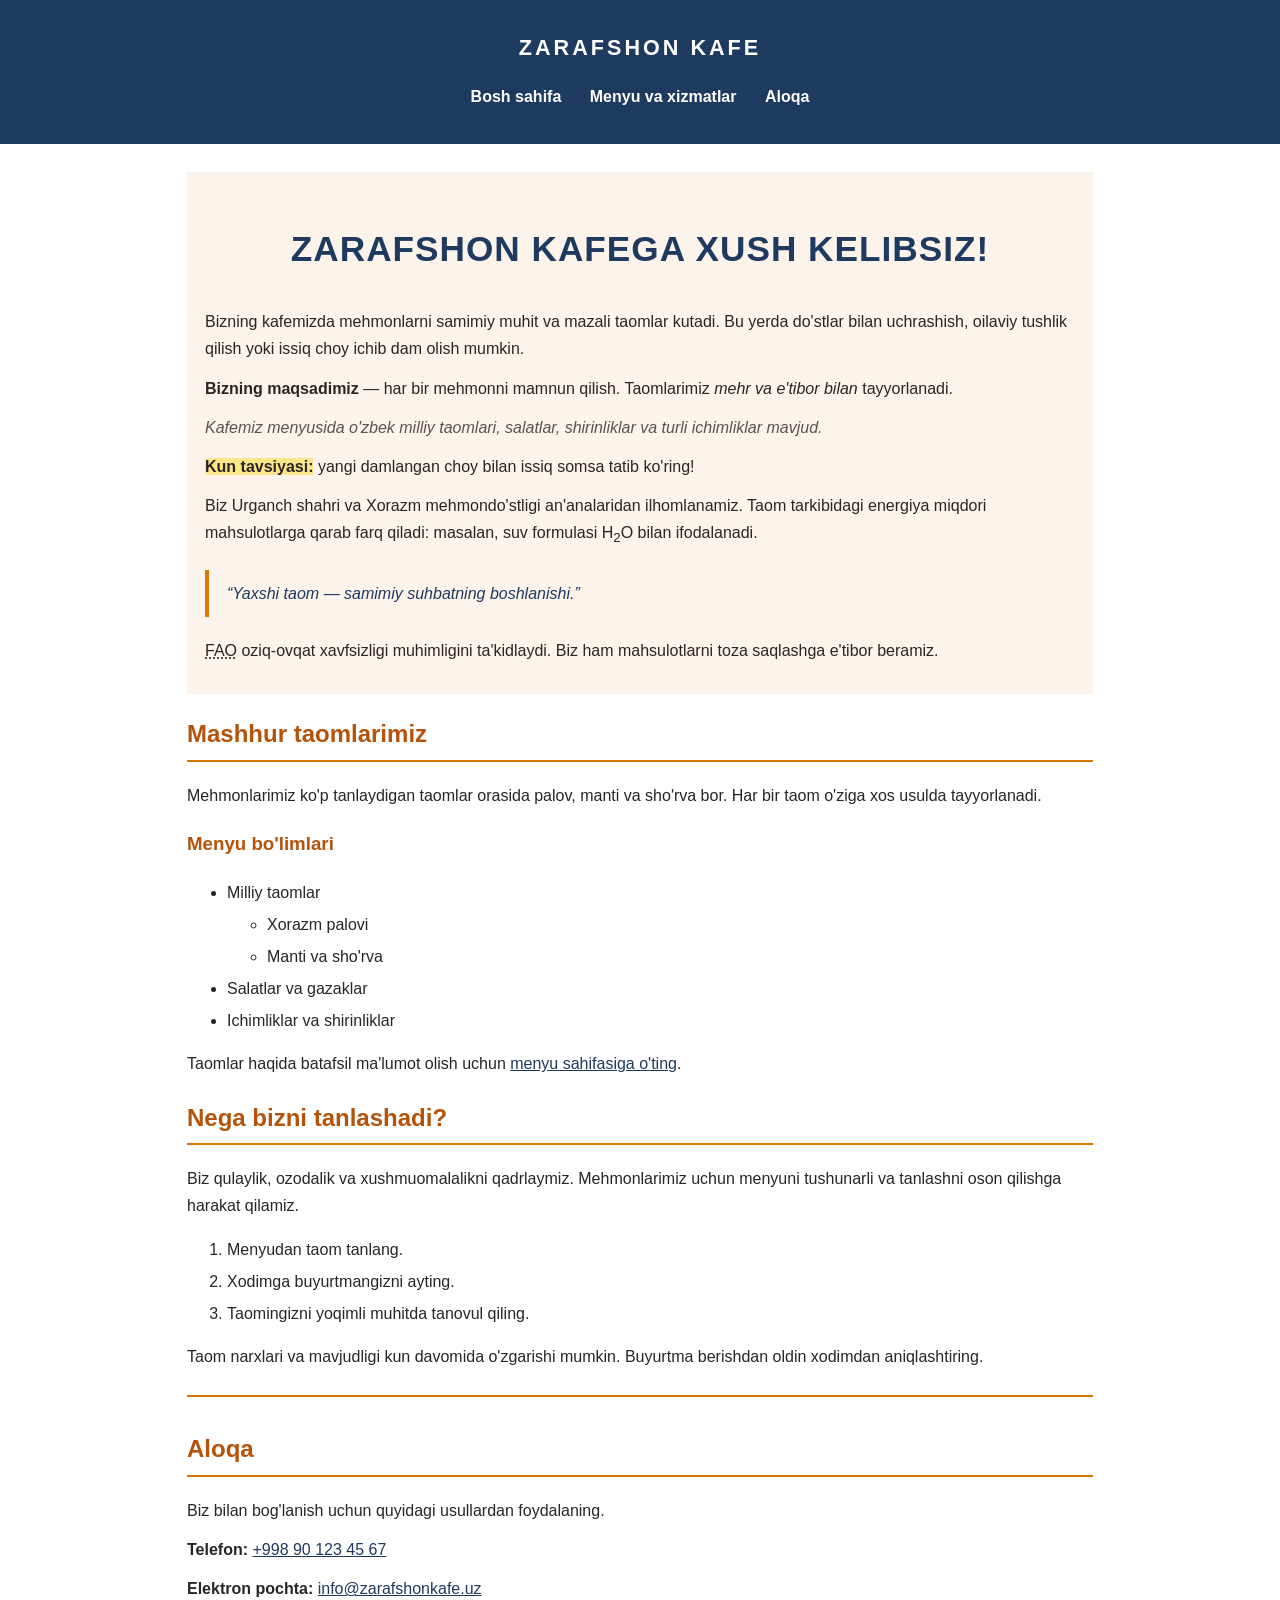
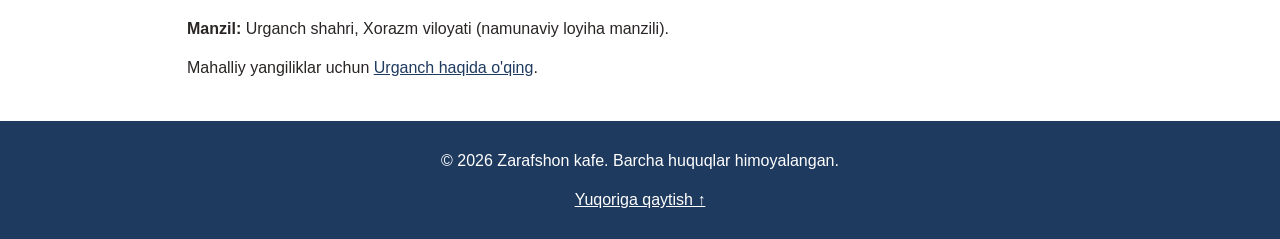
<file: index.html>
<!DOCTYPE html>
<html lang="uz">
<head>
    <meta charset="UTF-8">
    <meta name="viewport" content="width=device-width, initial-scale=1.0">
    <meta name="description" content="Zarafshon kafe menyusi, milliy taomlar, ichimliklar va aloqa ma'lumotlari.">
    <title>Zarafshon kafe | Bosh sahifa</title>
    <link rel="stylesheet" href="css/style.css">
</head>
<body id="yuqori">
    <header>
        <p class="belgi">ZARAFSHON KAFE</p>
        <nav aria-label="Asosiy navigatsiya">
            <ul>
                <li><a href="index.html">Bosh sahifa</a></li>
                <li><a href="batafsil.html">Menyu va xizmatlar</a></li>
                <li><a href="#aloqa">Aloqa</a></li>
            </ul>
        </nav>
    </header>

    <main>
        <section class="kirish">
            <h1>Zarafshon kafega xush kelibsiz!</h1>
            <p>Bizning kafemizda mehmonlarni samimiy muhit va mazali taomlar kutadi. Bu yerda do'stlar bilan uchrashish, oilaviy tushlik qilish yoki issiq choy ichib dam olish mumkin.</p>
            <p><strong>Bizning maqsadimiz</strong> — har bir mehmonni mamnun qilish. Taomlarimiz <em>mehr va e'tibor bilan</em> tayyorlanadi.</p>
            <p class="izoh">Kafemiz menyusida o'zbek milliy taomlari, salatlar, shirinliklar va turli ichimliklar mavjud.</p>
            <p><mark>Kun tavsiyasi:</mark> yangi damlangan choy bilan issiq somsa tatib ko'ring!</p>
            <p>Biz Urganch shahri va Xorazm mehmondo'stligi an'analaridan ilhomlanamiz. Taom tarkibidagi energiya miqdori mahsulotlarga qarab farq qiladi: masalan, suv formulasi H<sub>2</sub>O bilan ifodalanadi.</p>
            <blockquote>“Yaxshi taom — samimiy suhbatning boshlanishi.”</blockquote>
            <p><abbr title="Oziq-ovqat va qishloq xo'jaligi tashkiloti">FAO</abbr> oziq-ovqat xavfsizligi muhimligini ta'kidlaydi. Biz ham mahsulotlarni toza saqlashga e'tibor beramiz.</p>
        </section>

        <section>
            <h2>Mashhur taomlarimiz</h2>
            <p>Mehmonlarimiz ko'p tanlaydigan taomlar orasida palov, manti va sho'rva bor. Har bir taom o'ziga xos usulda tayyorlanadi.</p>
            <h3>Menyu bo'limlari</h3>
            <ul>
                <li>Milliy taomlar
                    <ul>
                        <li>Xorazm palovi</li>
                        <li>Manti va sho'rva</li>
                    </ul>
                </li>
                <li>Salatlar va gazaklar</li>
                <li>Ichimliklar va shirinliklar</li>
            </ul>
            <p>Taomlar haqida batafsil ma'lumot olish uchun <a href="batafsil.html">menyu sahifasiga o'ting</a>.</p>
        </section>

        <section>
            <h2>Nega bizni tanlashadi?</h2>
            <p>Biz qulaylik, ozodalik va xushmuomalalikni qadrlaymiz. Mehmonlarimiz uchun menyuni tushunarli va tanlashni oson qilishga harakat qilamiz.</p>
            <ol>
                <li>Menyudan taom tanlang.</li>
                <li>Xodimga buyurtmangizni ayting.</li>
                <li>Taomingizni yoqimli muhitda tanovul qiling.</li>
            </ol>
            <p>Taom narxlari va mavjudligi kun davomida o'zgarishi mumkin. Buyurtma berishdan oldin xodimdan aniqlashtiring.</p>
        </section>

        <section id="aloqa">
            <h2>Aloqa</h2>
            <p>Biz bilan bog'lanish uchun quyidagi usullardan foydalaning.</p>
            <p><strong>Telefon:</strong> <a href="tel:+998901234567">+998 90 123 45 67</a></p>
            <p><strong>Elektron pochta:</strong> <a href="mailto:info@zarafshonkafe.uz">info@zarafshonkafe.uz</a></p>
            <p><strong>Manzil:</strong> Urganch shahri, Xorazm viloyati (namunaviy loyiha manzili).</p>
            <p>Mahalliy yangiliklar uchun <a href="https://uz.wikipedia.org/wiki/Urganch" target="_blank" rel="noopener">Urganch haqida o'qing</a>.</p>
        </section>
    </main>

    <footer>
        <p>&copy; 2026 Zarafshon kafe. Barcha huquqlar himoyalangan.</p>
        <p><a href="#yuqori">Yuqoriga qaytish ↑</a></p>
    </footer>
</body>
</html>
</file>
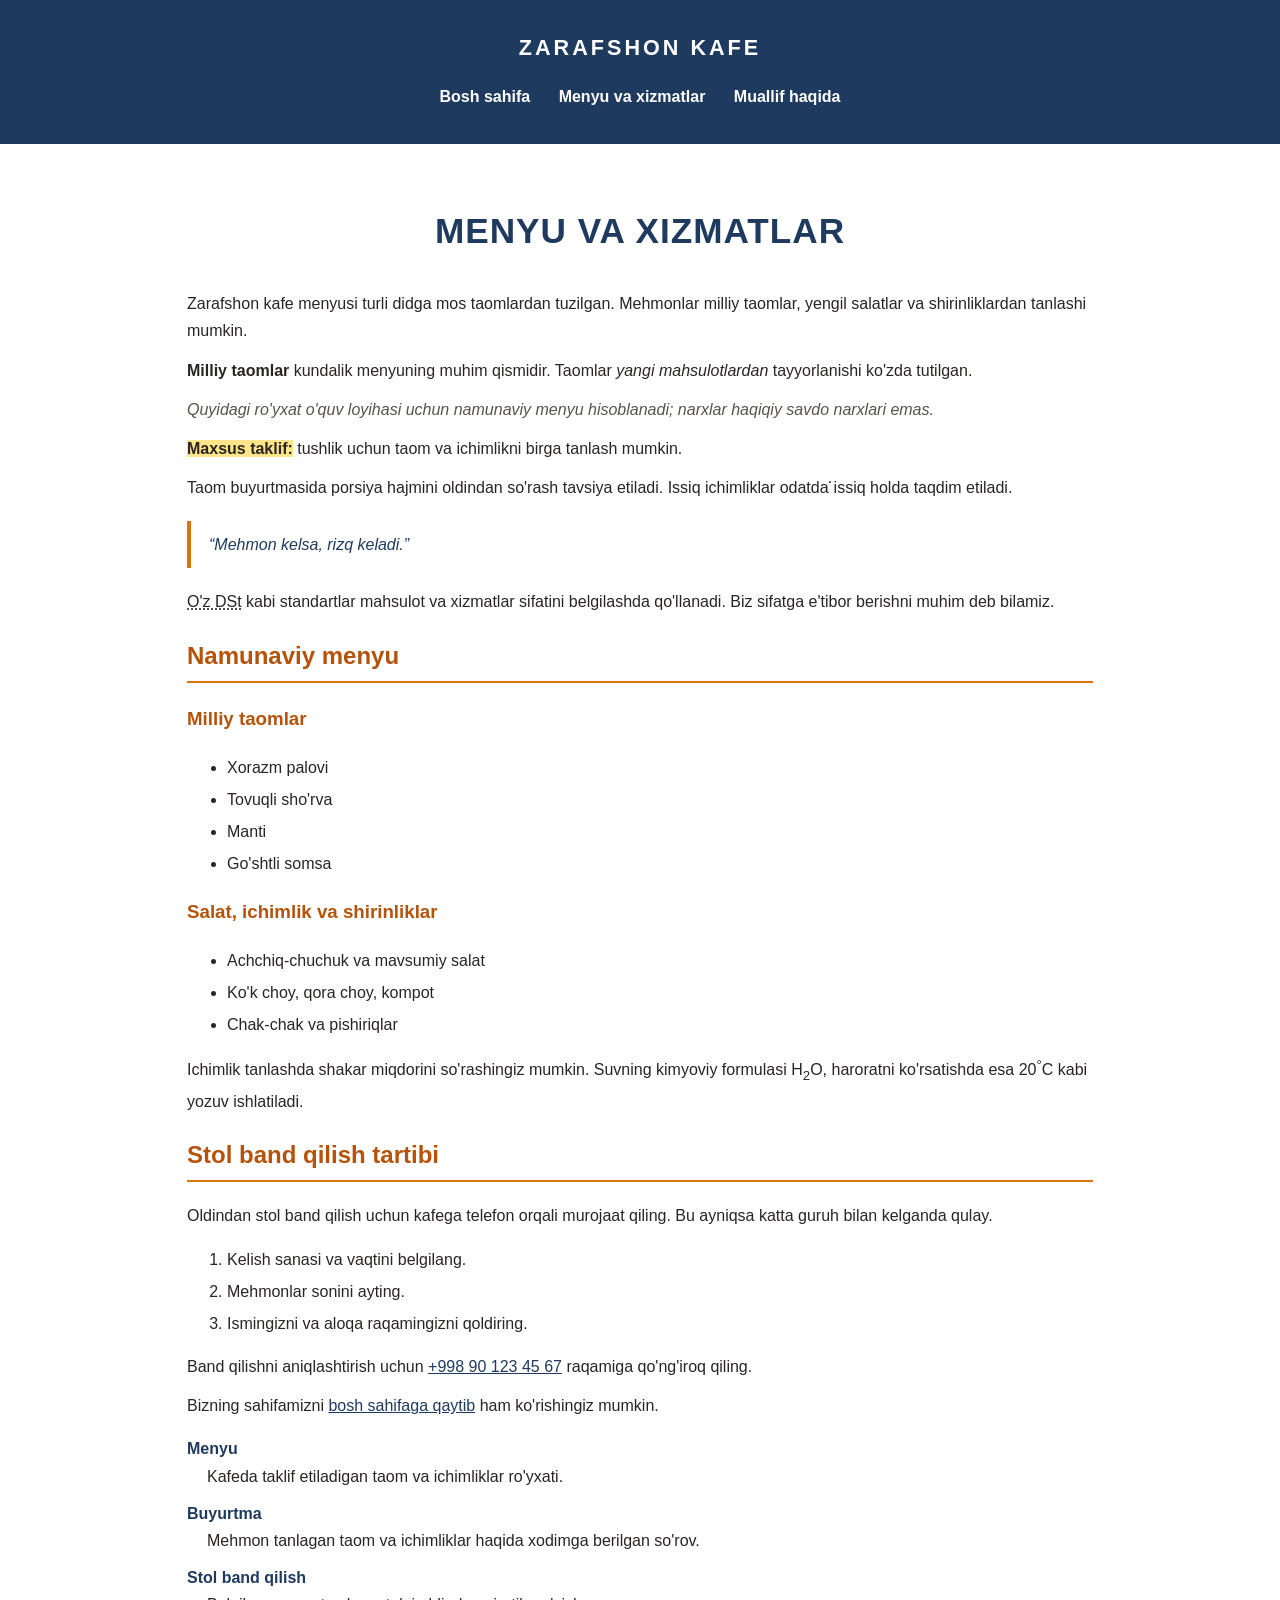
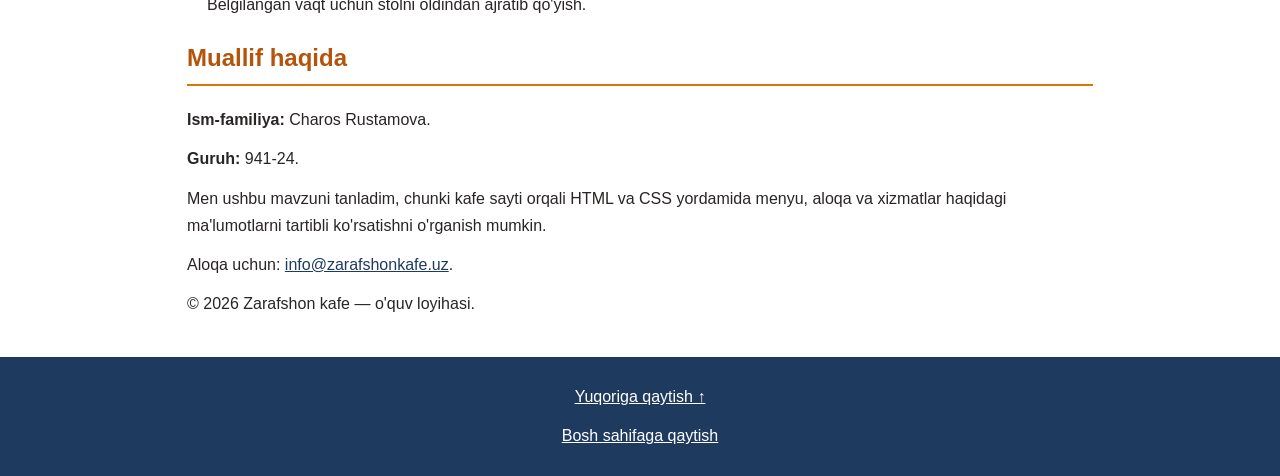
<file: batafsil.html>
<!DOCTYPE html>
<html lang="uz">
<head>
    <meta charset="UTF-8">
    <meta name="viewport" content="width=device-width, initial-scale=1.0">
    <meta name="description" content="Zarafshon kafe taomlari, ichimliklari, xizmatlari va muallif haqida ma'lumot.">
    <title>Zarafshon kafe | Menyu va xizmatlar</title>
    <link rel="stylesheet" href="css/style.css">
</head>
<body id="yuqori">
    <header>
        <p class="belgi">ZARAFSHON KAFE</p>
        <nav aria-label="Asosiy navigatsiya">
            <ul>
                <li><a href="index.html">Bosh sahifa</a></li>
                <li><a href="batafsil.html">Menyu va xizmatlar</a></li>
                <li><a href="#muallif">Muallif haqida</a></li>
            </ul>
        </nav>
    </header>

    <main>
        <section>
            <h1>Menyu va xizmatlar</h1>
            <p>Zarafshon kafe menyusi turli didga mos taomlardan tuzilgan. Mehmonlar milliy taomlar, yengil salatlar va shirinliklardan tanlashi mumkin.</p>
            <p><strong>Milliy taomlar</strong> kundalik menyuning muhim qismidir. Taomlar <em>yangi mahsulotlardan</em> tayyorlanishi ko'zda tutilgan.</p>
            <p class="izoh">Quyidagi ro'yxat o'quv loyihasi uchun namunaviy menyu hisoblanadi; narxlar haqiqiy savdo narxlari emas.</p>
            <p><mark>Maxsus taklif:</mark> tushlik uchun taom va ichimlikni birga tanlash mumkin.</p>
            <p>Taom buyurtmasida porsiya hajmini oldindan so'rash tavsiya etiladi. Issiq ichimliklar odatda ̇issiq holda taqdim etiladi.</p>
            <blockquote>“Mehmon kelsa, rizq keladi.”</blockquote>
            <p><abbr title="Milliy standart">O'z DSt</abbr> kabi standartlar mahsulot va xizmatlar sifatini belgilashda qo'llanadi. Biz sifatga e'tibor berishni muhim deb bilamiz.</p>
        </section>

        <section>
            <h2>Namunaviy menyu</h2>
            <h3>Milliy taomlar</h3>
            <ul>
                <li>Xorazm palovi</li>
                <li>Tovuqli sho'rva</li>
                <li>Manti</li>
                <li>Go'shtli somsa</li>
            </ul>
            <h3>Salat, ichimlik va shirinliklar</h3>
            <ul>
                <li>Achchiq-chuchuk va mavsumiy salat</li>
                <li>Ko'k choy, qora choy, kompot</li>
                <li>Chak-chak va pishiriqlar</li>
            </ul>
            <p>Ichimlik tanlashda shakar miqdorini so'rashingiz mumkin. Suvning kimyoviy formulasi H<sub>2</sub>O, haroratni ko'rsatishda esa 20<sup>°</sup>C kabi yozuv ishlatiladi.</p>
        </section>

        <section>
            <h2>Stol band qilish tartibi</h2>
            <p>Oldindan stol band qilish uchun kafega telefon orqali murojaat qiling. Bu ayniqsa katta guruh bilan kelganda qulay.</p>
            <ol>
                <li>Kelish sanasi va vaqtini belgilang.</li>
                <li>Mehmonlar sonini ayting.</li>
                <li>Ismingizni va aloqa raqamingizni qoldiring.</li>
            </ol>
            <p>Band qilishni aniqlashtirish uchun <a href="tel:+998901234567">+998 90 123 45 67</a> raqamiga qo'ng'iroq qiling.</p>
            <p>Bizning sahifamizni <a href="index.html">bosh sahifaga qaytib</a> ham ko'rishingiz mumkin.</p>
            <dl>
                <dt><strong>Menyu</strong></dt>
                <dd>Kafeda taklif etiladigan taom va ichimliklar ro'yxati.</dd>
                <dt><strong>Buyurtma</strong></dt>
                <dd>Mehmon tanlagan taom va ichimliklar haqida xodimga berilgan so'rov.</dd>
                <dt><strong>Stol band qilish</strong></dt>
                <dd>Belgilangan vaqt uchun stolni oldindan ajratib qo'yish.</dd>
            </dl>
        </section>

        <section id="muallif">
            <h2>Muallif haqida</h2>
            <p><strong>Ism-familiya:</strong> Charos Rustamova.</p>
            <p><strong>Guruh:</strong> 941-24.</p>
            <p>Men ushbu mavzuni tanladim, chunki kafe sayti orqali HTML va CSS yordamida menyu, aloqa va xizmatlar haqidagi ma'lumotlarni tartibli ko'rsatishni o'rganish mumkin.</p>
            <p>Aloqa uchun: <a href="mailto:info@zarafshonkafe.uz">info@zarafshonkafe.uz</a>.</p>
            <p>© 2026 Zarafshon kafe — o'quv loyihasi.</p>
        </section>
    </main>

    <footer>
        <p><a href="#yuqori">Yuqoriga qaytish ↑</a></p>
        <p><a href="index.html">Bosh sahifaga qaytish</a></p>
    </footer>
</body>
</html>
</file>
<file: css/style.css>
/* Zarafshon kafe — tashqi CSS fayli */
:root {
    --asosiy: #1f3a5f;
    --urg'u: #d97706;
    --fon: #fff8ed;
    --matn: #292524;
}

/* Umumiy sahifa */
* {
    box-sizing: border-box;
}

body {
    margin: 0;
    background-color: var(--fon);
    color: var(--matn);
    font-family: 'Roboto', Arial, sans-serif;
    font-size: 16px;
    line-height: 1.7;
}

header {
    background-color: #1f3a5f;
    color: white;
    padding: 18px 8%;
}

.belgi {
    font-size: 1.35rem;
    font-weight: 800;
    letter-spacing: 3px;
    text-align: center;
    color: white;
}

nav ul {
    list-style: none;
    padding: 0;
    text-align: center;
}

nav li {
    display: inline-block;
    margin: 0 12px;
}

nav a {
    color: white;
    font-weight: 700;
    text-decoration: none;
}

nav a:hover {
    color: #fbbf24;
    text-decoration: underline;
}

/* Asosiy matn va sarlavhalar */
main {
    max-width: 950px;
    margin: 0 auto;
    padding: 28px 22px;
}

h1 {
    color: #1f3a5f;
    font-size: 2.2rem;
    text-align: center;
    text-transform: uppercase;
    letter-spacing: 1px;
}

h2, h3 {
    color: #b45309;
}

h2 {
    border-bottom: 2px solid #d97706;
    padding-bottom: 5px;
}

p {
    margin: 12px 0;
}

.kirish {
    background-color: rgba(217, 119, 6, 0.08);
    padding: 18px;
}

.izoh {
    font-style: italic;
    color: #57534e;
}

mark {
    background-color: #fde68a;
    color: #292524;
    font-weight: 700;
}

blockquote {
    border-left: 4px solid #d97706;
    margin: 20px 0;
    padding: 10px 18px;
    font-style: italic;
    color: #1f3a5f;
}

li {
    margin: 5px 0;
}

a {
    color: #1f3a5f;
    text-decoration: underline;
}

a:visited {
    color: #6b21a8;
}

a:hover {
    color: #d97706;
}

dt {
    color: #1f3a5f;
    font-weight: 700;
    margin-top: 10px;
}

dd {
    margin-left: 20px;
}

#aloqa {
    border-top: 2px solid #d97706;
    margin-top: 25px;
    padding-top: 12px;
}

footer {
    background-color: rgb(31, 58, 95);
    color: white;
    padding: 14px;
    text-align: center;
}

footer a, footer a:visited {
    color: white;
}

footer a:hover {
    color: #fbbf24;
}

/* Ekran kichik bo'lsa navigatsiya satrma-satr ko'rinadi */
@media (max-width: 600px) {
    nav li {
        display: block;
        margin: 8px 0;
    }

    h1 {
        font-size: 1.7rem;
    }
}
</file>
